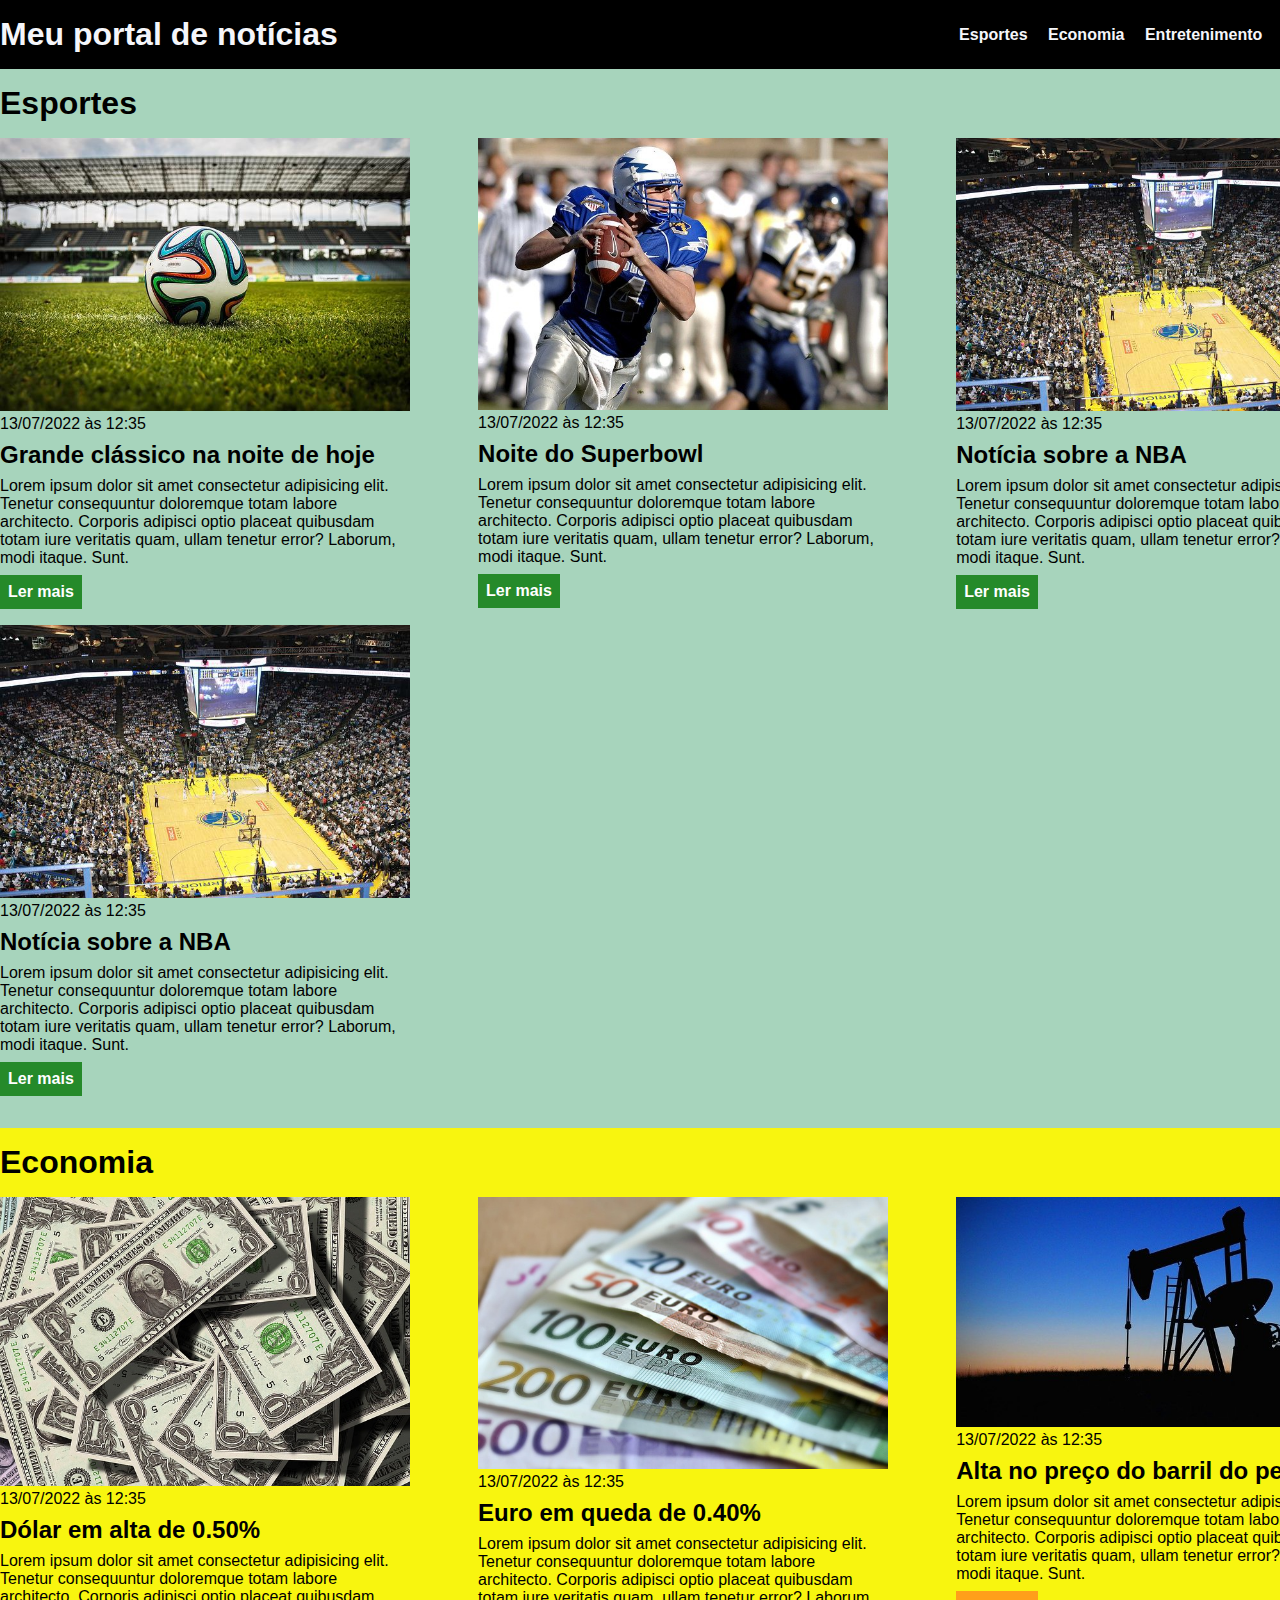
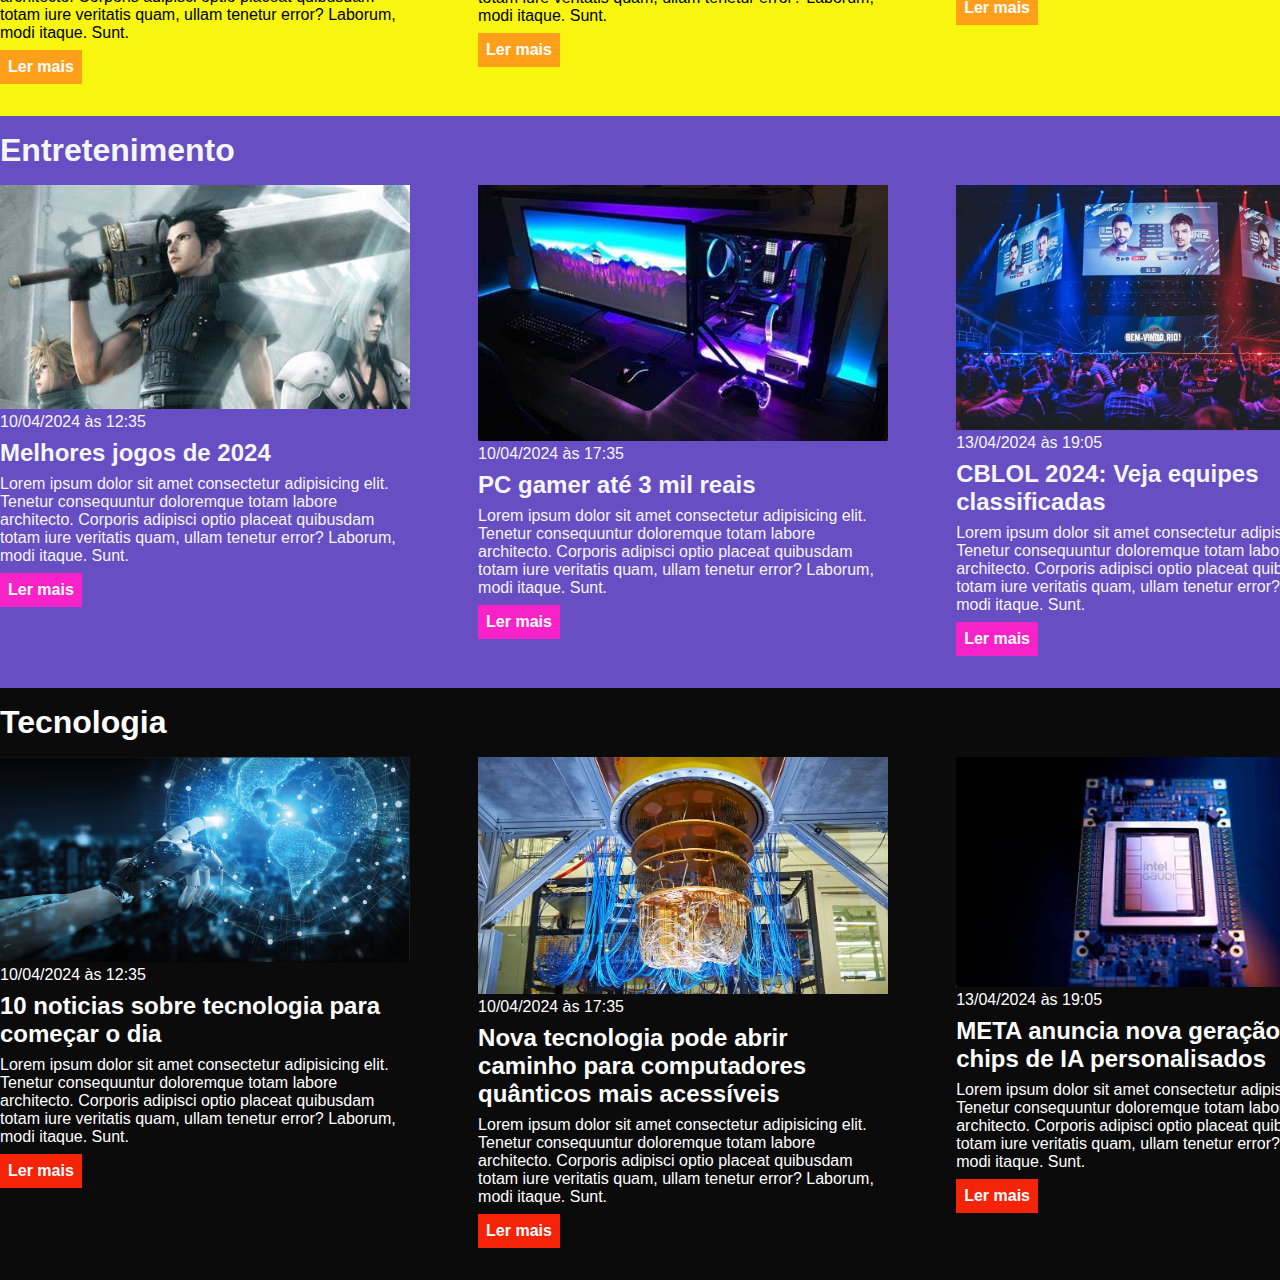
<file: MOD-03/index.html>
<!DOCTYPE html>
<html lang="pt-BR">
  <head>
    <meta charset="UTF-8" />
    <meta http-equiv="X-UA-Compatible" content="IE=edge" />
    <meta name="viewport" content="width=device-width, initial-scale=1.0" />
    <title>Meu portal de notícias</title>
    <link rel="stylesheet" href="./main.css" />
  </head>
  <body>
    <header>
      <div class="container">
        <h1>Meu portal de notícias</h1>
        <nav>
          <ul>
            <li><a href="#sports" title="Ir para a seção de esportes">Esportes</a></li>
            <li><a href="#economy" title="Ir para a seção de notícias">Economia</a></li>
            <li><a href="#entretenimento" title="Ir para a seção de notícias">Entretenimento</a></li>
            <li><a href="#tecnologia" title="Ir para a seção de notícias">Tecnologia</a></li>
          </ul>
        </nav>
      </div>
    </header>
    <section id="sports">
      <div class="container">
        <h2>Esportes</h2>
        <div class="articles">
          <article>
            <img src="./imagens/futebol.jpg" alt="Bola de futebol no gramado" />
            <header>
              <time class="creation-date">13/07/2022 às 12:35</time>
            </header>
            <h3>Grande clássico na noite de hoje</h3>
            <p>
              Lorem ipsum dolor sit amet consectetur adipisicing elit. Tenetur consequuntur doloremque totam labore
              architecto. Corporis adipisci optio placeat quibusdam totam iure veritatis quam, ullam tenetur error? Laborum,
              modi itaque. Sunt.
            </p>
            <a href="#" title="Leia a notícia completa">Ler mais</a>
          </article>
          <article>
            <img src="./imagens/futebol-americano.jpg" alt="Jogador de futebol americano correndo com a bola na mão" />
            <header>
              <time>13/07/2022 às 12:35</time>
            </header>
            <h3>Noite do Superbowl</h3>
            <p>
              Lorem ipsum dolor sit amet consectetur adipisicing elit. Tenetur consequuntur doloremque totam labore
              architecto. Corporis adipisci optio placeat quibusdam totam iure veritatis quam, ullam tenetur error? Laborum,
              modi itaque. Sunt.
            </p>
            <a href="#" title="Leia a notícia completa">Ler mais</a>
          </article>
          <article>
            <img src="./imagens/basquete.jpg" title="Vista aérea de uma quadra de basquete" />
            <header>
              <time>13/07/2022 às 12:35</time>
            </header>
            <h3>Notícia sobre a NBA</h3>
            <p>
              Lorem ipsum dolor sit amet consectetur adipisicing elit. Tenetur consequuntur doloremque totam labore
              architecto. Corporis adipisci optio placeat quibusdam totam iure veritatis quam, ullam tenetur error? Laborum,
              modi itaque. Sunt.
            </p>
            <a href="#" title="Leia a notícia completa">Ler mais</a>
          </article>
          <article>
            <img src="./imagens/basquete.jpg" title="Vista aérea de uma quadra de basquete" />
            <header>
              <time>13/07/2022 às 12:35</time>
            </header>
            <h3>Notícia sobre a NBA</h3>
            <p>
              Lorem ipsum dolor sit amet consectetur adipisicing elit. Tenetur consequuntur doloremque totam labore
              architecto. Corporis adipisci optio placeat quibusdam totam iure veritatis quam, ullam tenetur error? Laborum,
              modi itaque. Sunt.
            </p>
            <a href="#" title="Leia a notícia completa">Ler mais</a>
          </article>
        </div>
      </div>
    </section>
    <section id="economy">
      <div class="container">
        <h2>Economia</h2>
        <div class="articles">
          <article>
            <img src="./imagens/dolares.jpg" alt="Muitos dólares" />
            <header>
              <time>13/07/2022 às 12:35</time>
            </header>
            <h3>Dólar em alta de 0.50%</h3>
            <p>
              Lorem ipsum dolor sit amet consectetur adipisicing elit. Tenetur consequuntur doloremque totam labore
              architecto. Corporis adipisci optio placeat quibusdam totam iure veritatis quam, ullam tenetur error? Laborum,
              modi itaque. Sunt.
            </p>
            <a href="#" title="Leia a notícia completa">Ler mais</a>
          </article>
          <article>
            <img src="./imagens/euro.jpg" alt="Várias notas de euro" />
            <header>
              <time>13/07/2022 às 12:35</time>
            </header>
            <h3>Euro em queda de 0.40%</h3>
            <p>
              Lorem ipsum dolor sit amet consectetur adipisicing elit. Tenetur consequuntur doloremque totam labore
              architecto. Corporis adipisci optio placeat quibusdam totam iure veritatis quam, ullam tenetur error? Laborum,
              modi itaque. Sunt.
            </p>
            <a href="#" title="Leia a notícia completa">Ler mais</a>
          </article>
          <article>
            <img src="./imagens/petroleo.jpg" alt="Extração de petróleo" />
            <header>
              <time>13/07/2022 às 12:35</time>
            </header>
            <h3>Alta no preço do barril do petróleo</h3>
            <p>
              Lorem ipsum dolor sit amet consectetur adipisicing elit. Tenetur consequuntur doloremque totam labore
              architecto. Corporis adipisci optio placeat quibusdam totam iure veritatis quam, ullam tenetur error? Laborum,
              modi itaque. Sunt.
            </p>
            <a href="#" title="Leia a notícia completa">Ler mais</a>
          </article>
        </div>
      </div>
    </section>
    <section id="entretenimento">
      <div class="container">
        <h2>Entretenimento</h2>
        <div class="articles">
          <article>
            <img src="./imagens/final-fantasy.jpg" alt="melhores jogos de 2024" />
            <header>
              <time>10/04/2024 às 12:35</time>
            </header>
            <h3>Melhores jogos de 2024</h3>
            <p>
              Lorem ipsum dolor sit amet consectetur adipisicing elit. Tenetur consequuntur doloremque totam labore
              architecto. Corporis adipisci optio placeat quibusdam totam iure veritatis quam, ullam tenetur error? Laborum,
              modi itaque. Sunt.
            </p>
            <a href="#" title="Leia a notícia completa">Ler mais</a>
          </article>
          <article>
            <img src="./imagens/pc gamer.jpg" alt="pc gamer" />
            <header>
              <time>10/04/2024 às 17:35</time>
            </header>
            <h3>PC gamer até 3 mil reais</h3>
            <p>
              Lorem ipsum dolor sit amet consectetur adipisicing elit. Tenetur consequuntur doloremque totam labore
              architecto. Corporis adipisci optio placeat quibusdam totam iure veritatis quam, ullam tenetur error? Laborum,
              modi itaque. Sunt.
            </p>
            <a href="#" title="Leia a notícia completa">Ler mais</a>
          </article>
          <article>
            <img src="./imagens/cblol.jpg" alt="CBLOL 2024" />
            <header>
              <time>13/04/2024 às 19:05</time>
            </header>
            <h3>CBLOL 2024: Veja equipes classificadas</h3>
            <p>
              Lorem ipsum dolor sit amet consectetur adipisicing elit. Tenetur consequuntur doloremque totam labore
              architecto. Corporis adipisci optio placeat quibusdam totam iure veritatis quam, ullam tenetur error? Laborum,
              modi itaque. Sunt.
            </p>
            <a href="#" title="Leia a notícia completa">Ler mais</a>
          </article>
        </div>
      </div>
    </section>
    <section id="tecnologia">
      <div class="container">
        <h2>Tecnologia</h2>
        <div class="articles">
          <article>
            <img src="./imagens/tecnologia.jpg" alt="10 noticias sobre tecnologia" />
            <header>
              <time>10/04/2024 às 12:35</time>
            </header>
            <h3>10 noticias sobre tecnologia para começar o dia</h3>
            <p>
              Lorem ipsum dolor sit amet consectetur adipisicing elit. Tenetur consequuntur doloremque totam labore
              architecto. Corporis adipisci optio placeat quibusdam totam iure veritatis quam, ullam tenetur error? Laborum,
              modi itaque. Sunt.
            </p>
            <a href="#" title="Leia a notícia completa">Ler mais</a>
          </article>
          <article>
            <img src="./imagens/computador-quantico.jpg" alt="pc gamer" />
            <header>
              <time>10/04/2024 às 17:35</time>
            </header>
            <h3>Nova tecnologia pode abrir caminho para computadores quânticos mais acessíveis</h3>
            <p>
              Lorem ipsum dolor sit amet consectetur adipisicing elit. Tenetur consequuntur doloremque totam labore
              architecto. Corporis adipisci optio placeat quibusdam totam iure veritatis quam, ullam tenetur error? Laborum,
              modi itaque. Sunt.
            </p>
            <a href="#" title="Leia a notícia completa">Ler mais</a>
          </article>
          <article>
            <img src="./imagens/chip de ia.jpg" alt="chip de ia" />
            <header>
              <time>13/04/2024 às 19:05</time>
            </header>
            <h3>META anuncia nova geração de chips de IA personalisados</h3>
            <p>
              Lorem ipsum dolor sit amet consectetur adipisicing elit. Tenetur consequuntur doloremque totam labore
              architecto. Corporis adipisci optio placeat quibusdam totam iure veritatis quam, ullam tenetur error? Laborum,
              modi itaque. Sunt.
            </p>
            <a href="#" title="Leia a notícia completa">Ler mais</a>
          </article>
        </div>
      </div>
    </section>
  </body>
</html>
</file>
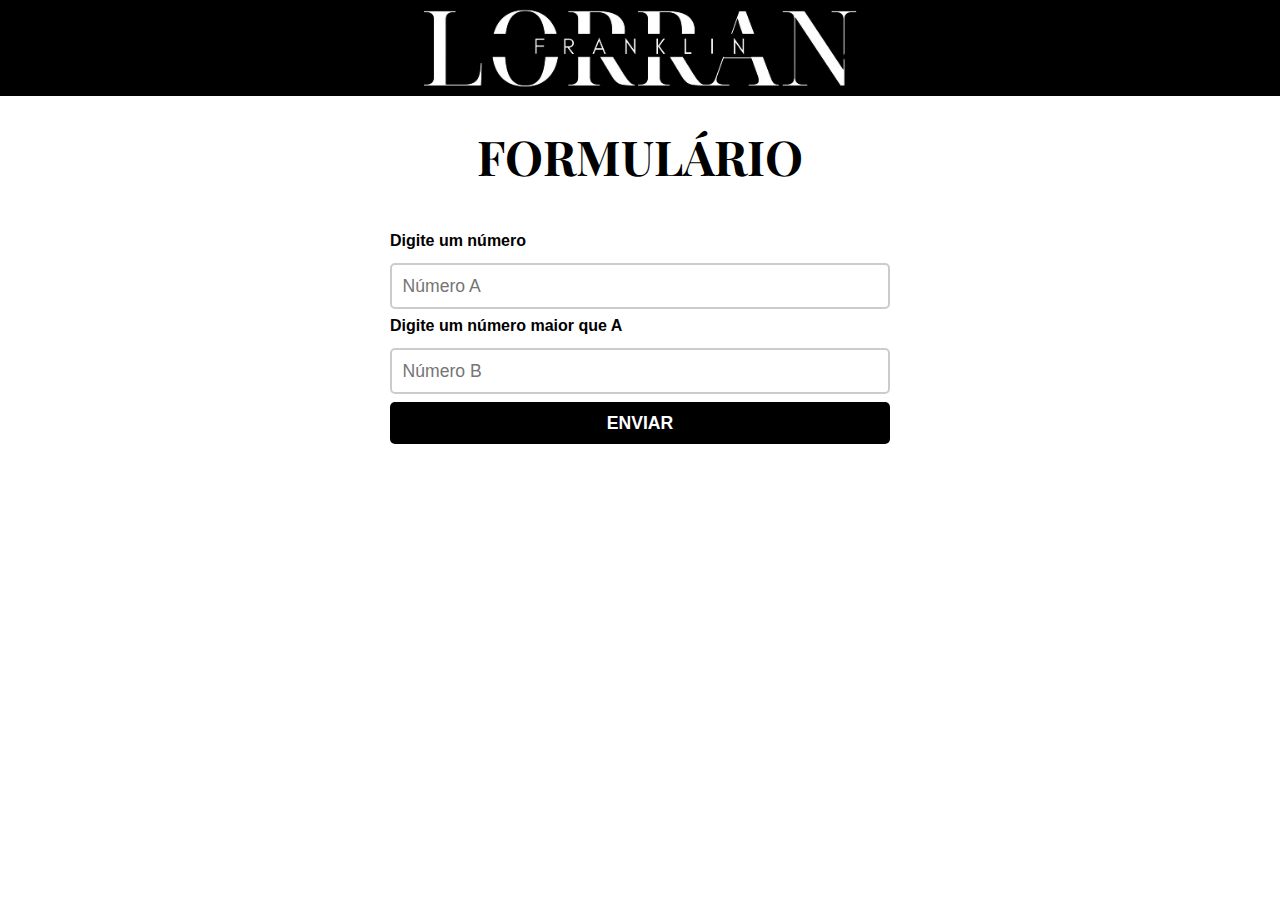
<file: MOD-04/index.html>
<!DOCTYPE html>
<html lang="pt-br">
<head>
  <meta charset="UTF-8">
  <meta name="viewport" content="width=device-width, initial-scale=1.0">
  <link rel="preconnect" href="https://fonts.googleapis.com">
  <link rel="preconnect" href="https://fonts.gstatic.com" crossorigin>
  <link href="https://fonts.googleapis.com/css2?family=Pacifico&family=Playfair+Display:ital,wght@0,400..900;1,400..900&family=Roboto:ital,wght@0,100;0,300;0,400;0,500;0,700;0,900;1,100;1,300;1,400;1,500;1,700;1,900&display=swap" rel="stylesheet">
  <link rel="stylesheet" href="./style.css">
  <title>Formulário</title>
</head>
<body>
  <div class="dev">
    <img src="./img/lorran-branco.png" alt="">
  </div>

  <div class="formulario">
    <h1>FORMULÁRIO</h1>
  </div>

  <form id="form">
    <label for="number">Digite um número</label>
    <input type="number" id="CampoA" placeholder="Número A" required>
    
    <label for="number">Digite um número maior que A</label>
    <input type="number" id="CampoB" placeholder="Número B" required>

    <button type="submit">Enviar</button>
  </form>  
  <div>
    <p id="msg"></p>
  </div>

  <script src="./script.js"></script>
</body>
</html>
</file>
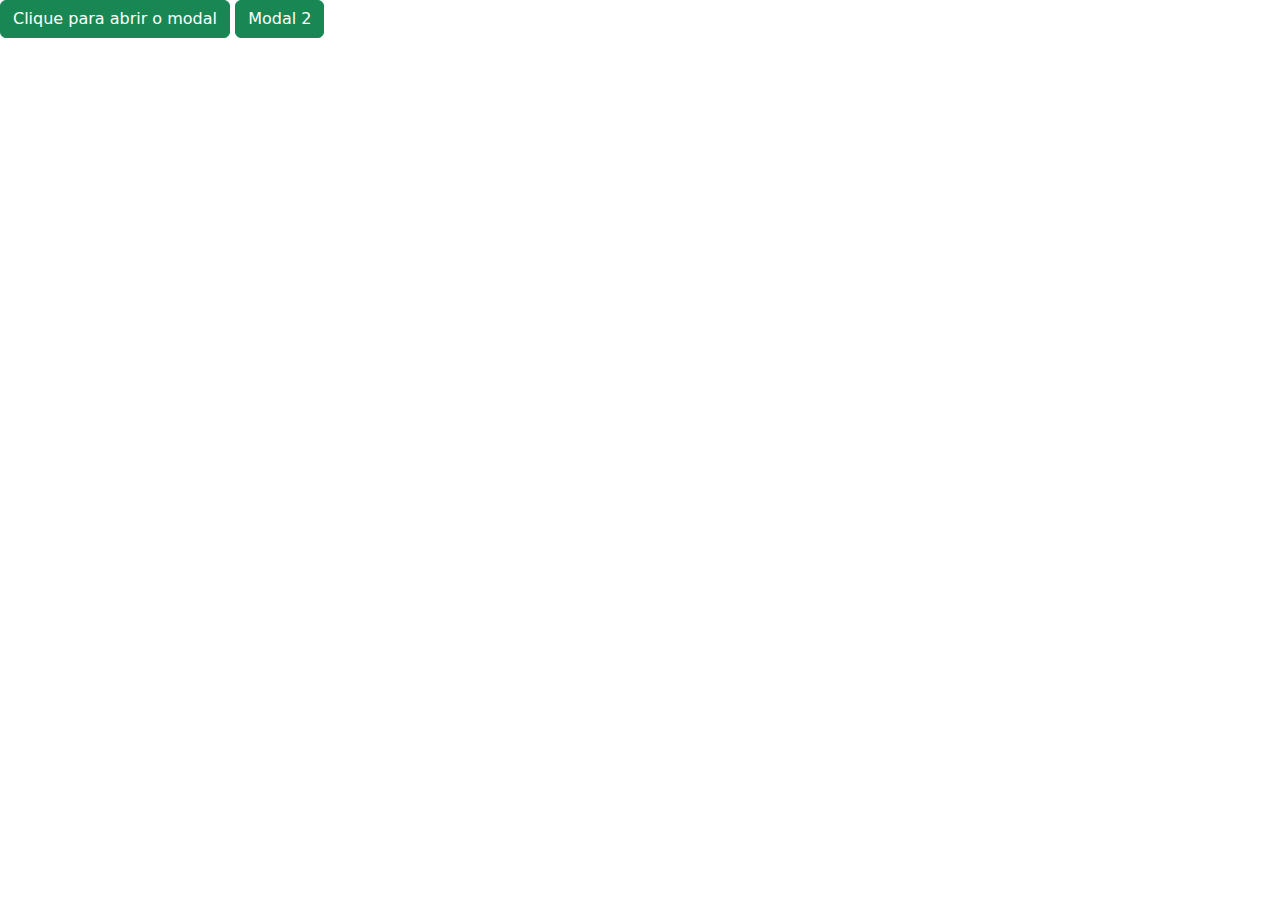
<file: modal.html>
<!DOCTYPE html>
<html lang="pt-BR">
<head>
  <meta charset="UTF-8">
  <meta name="viewport" content="width=device-width, initial-scale=1.0">
  <link rel="stylesheet" href="./lib/bootstrap.min.css">
  <title>Modal</title>
</head>
<body>
  <button class="btn btn-success" data-bs-toggle="modal" data-bs-target="#modal">
    Clique para abrir o modal
  </button>
  <div class="modal" id="modal">
    <div class="modal-dialog">
      <div class="modal-content">
        <div class="modal-header">
          <h5 class="modal-title">Modal</h5>
          <!-- <button class="btn-close" data-bs-dismiss="modal"></button> -->
        </div>
        <div class="modal-body">
          <p>Lorem ipsum dolor sit amet consectetur adipisicing elit. Dolore aliquid nisi numquam quo, minus sapiente? Debitis assumenda nesciunt nostrum reiciendis odit explicabo, ducimus cupiditate quod. Minus quasi sint repudiandae quam.</p>
        </div>
        <div class="modal-footer">
          <!-- <h5>Rodapé do modal</h5> -->
          <button class="btn btn-danger" data-bs-dismiss="modal">Fechar</button>
          <button class="btn btn-success" data-bs-dismiss="modal">Salvar</button>
        </div>
      </div>
    </div>
  </div>
<!-- modal 2 -->
  <button class="btn btn-success" data-bs-toggle="modal" data-bs-target="#modal-2">
    Modal 2
  </button>
  <div class="modal" id="modal-2" data-bs-backdrop="static">
    <div class="modal-dialog">
      <div class="modal-content">
        <div class="modal-header">
          <h5 class="modal-title">Modal</h5>
          <button class="btn-close" data-bs-dismiss="modal"></button>
        </div>
        <div class="modal-body">
          <p>Lorem ipsum dolor sit amet consectetur adipisicing elit. Dolore aliquid nisi numquam quo, minus sapiente? Debitis assumenda nesciunt nostrum reiciendis odit explicabo, ducimus cupiditate quod. Minus quasi sint repudiandae quam.</p>
        </div>
        <div class="modal-footer">
          <h5>Rodapé do modal</h5>
        </div>
      </div>
    </div>
  </div>

  <script src="./lib/bootstrap.bundle.min.js"></script>

  <!-- iremos trabalhar com o evento `show.bs.modal` no primeiro modal, adicionando um tempode 3segundo para ele ser carregado na página. -->
  <script>
    document.addEventListener("DOMContentLoaded", function() {
      const modal =new bootstrap.Modal("#modal")
      setTimeout(function() {
        modal.show()
      }, 3000);
    })
  </script>
</body>
</html>
</file>
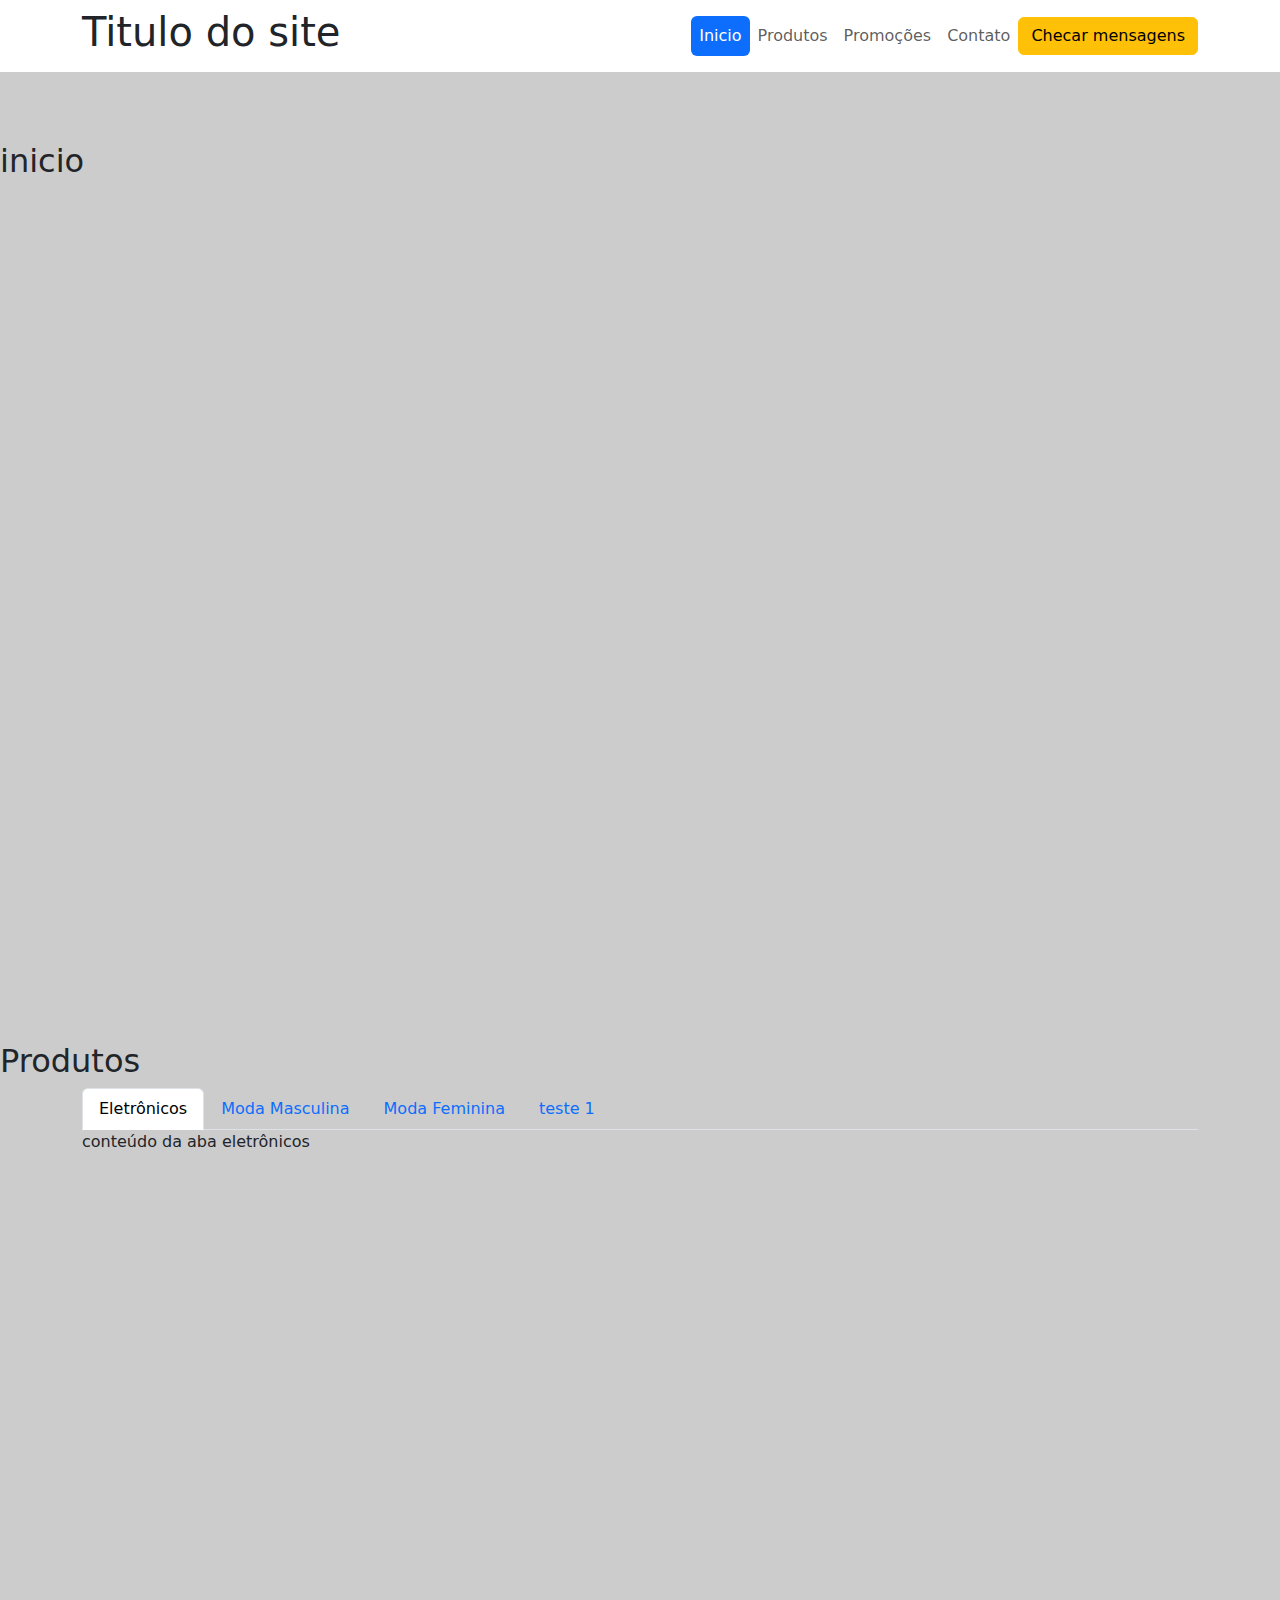
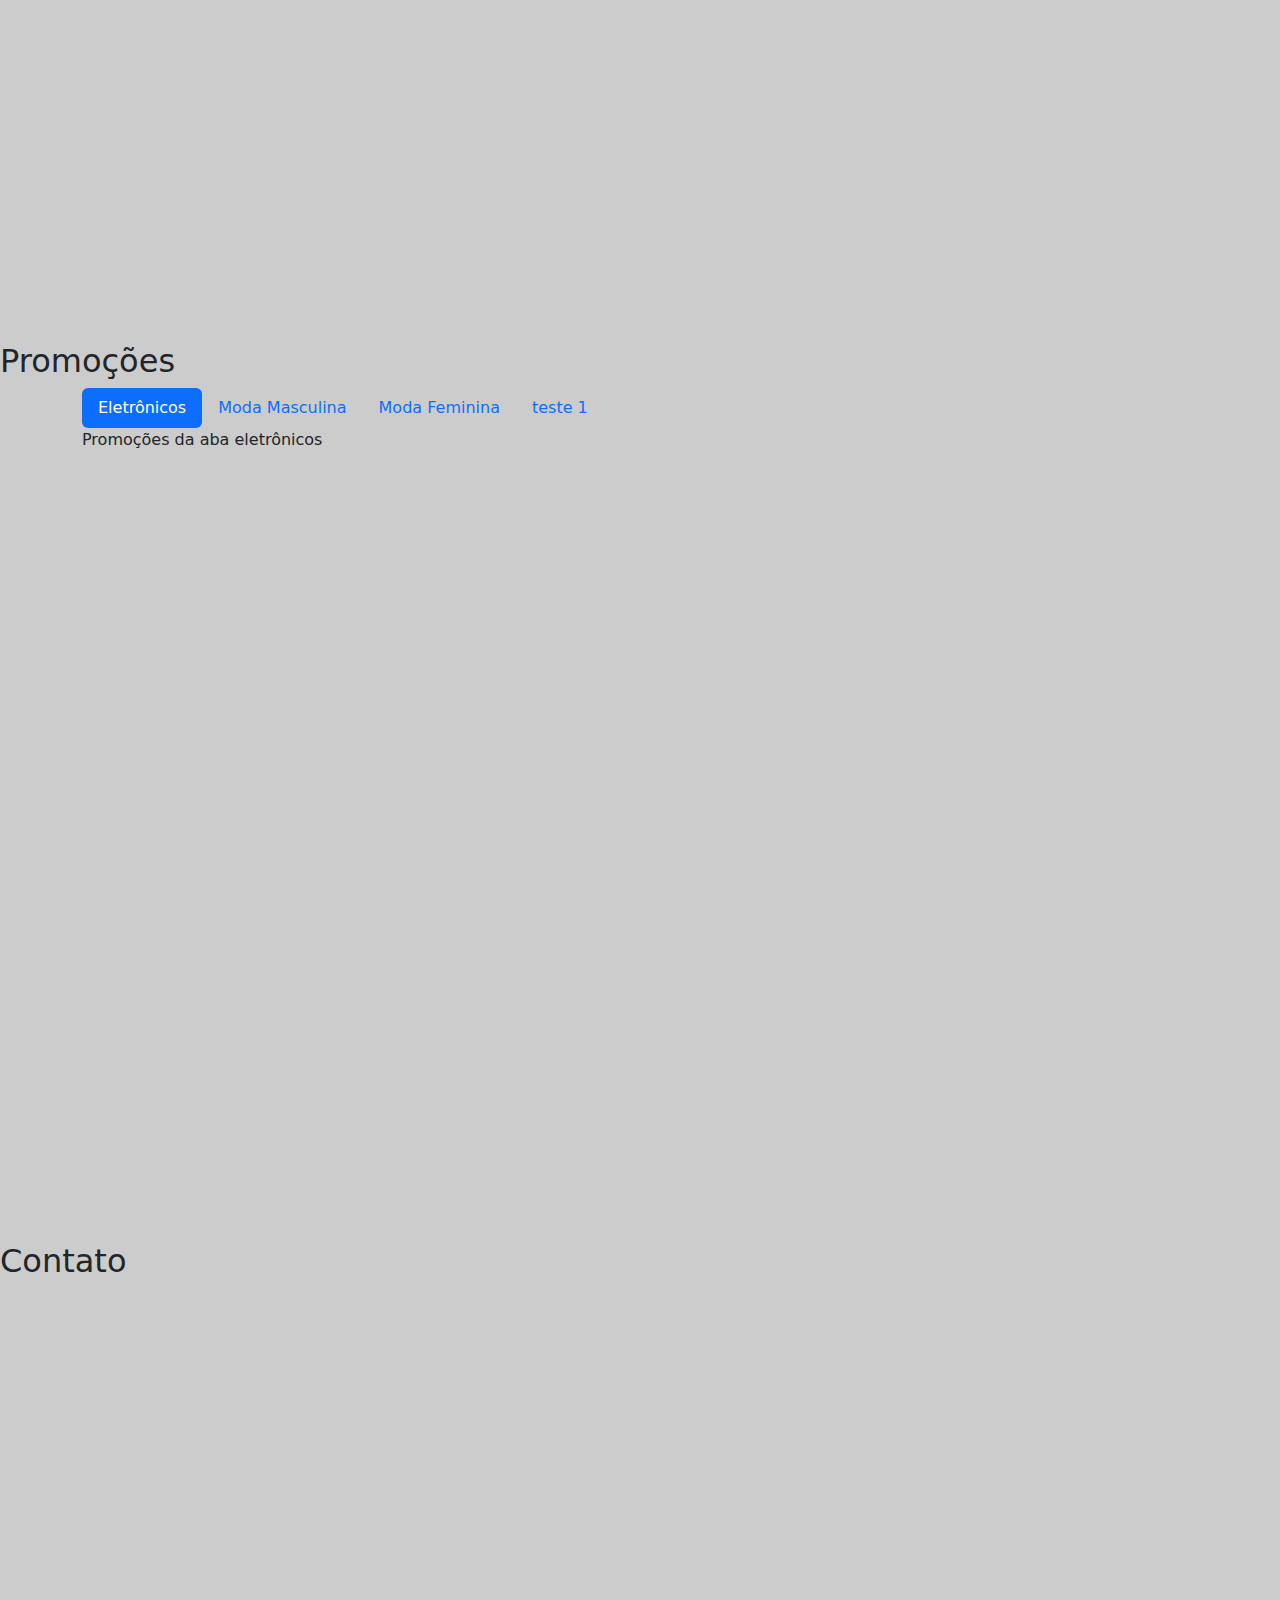
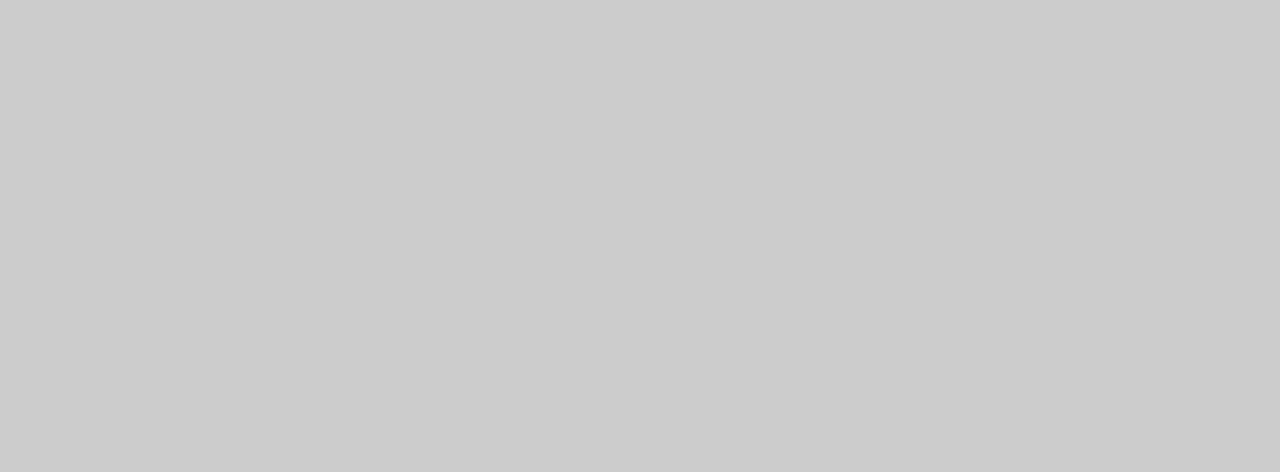
<file: navbar.html>
<!DOCTYPE html>
<html lang="pt-BR">
  <head>
    <meta charset="UTF-8" />
    <meta name="viewport" content="width=device-width, initial-scale=1.0" />
    <link rel="stylesheet" href="./lib/bootstrap.min.css" />
    <title>NavBar</title>
    <style>
      .navbar-nav .nav-link.active {
        color: #fff;
      }
      .nav-link {
        text-align: center;
      }
      section {
        height: 100vh;
        background-color: #ccc;
        padding-top: 70px;
      }
      header {
        position: sticky;
        top: 0;
        left: 0;
        background-color: #fff;
      }
    </style>
  </head>
  <body>
    <header id="cabecalho">
      <div class="navbar navbar-expand-lg">
        <div class="container">
          <h1>Titulo do site</h1>
          <button type="button" class="navbar-toggler" data-bs-toggle="collapse" data-bs-target="#menu">
            <span class="navbar-toggler-icon"></span>
          </button>
          <nav class="collapse navbar-collapse justify-content-end" id="menu">
            <ul class="nav navbar-nav nav-pills">
              <li class="nav-item"><a class="nav-link active" href="#inicio">Inicio</a></li>
              <li class="nav-item"><a class="nav-link" href="#produtos">Produtos</a></li>
              <li class="nav-item"><a class="nav-link" href="#promocoes">Promoções</a></li>
              <li class="nav-item"><a class="nav-link" href="#contato">Contato</a></li>
            </ul>
          </nav>
          <button id="btn-checar-emails" type="button" class="btn btn-warning">Checar mensagens</button>
        </div>
      </div>
    </header>
    <div data-bs-spy="scroll" data-bs-target="#cabecalho">
      <section id="inicio">
        <h2>inicio</h2>
      </section>
      <!-- desenvolvendo abas -->
      <section id="produtos">
        <h2>Produtos</h2>
        <div class="container">
          <nav class="nav nav-tabs">
            <button data-bs-toggle="tab" data-bs-target="#aba1" class="nav-link active" type="button">Eletrônicos</button>
            <button data-bs-toggle="tab" data-bs-target="#aba2" class="nav-link" type="button">Moda Masculina</button>
            <button data-bs-toggle="tab" data-bs-target="#aba3" class="nav-link" type="button">Moda Feminina</button>
            <button data-bs-toggle="tab" data-bs-target="#aba4" class="nav-link" type="button">teste 1</button>
          </nav>
          <div class="tab-content">
            <div class="tab-pane active" id="aba1">conteúdo da aba eletrônicos</div>
            <div class="tab-pane" id="aba2">conteúdo da aba Moda masculina</div>
            <div class="tab-pane" id="aba3">conteúdo da aba Moda feminina</div>
            <div class="tab-pane" id="aba4">conteúdo da aba teste 1</div>
          </div>
        </div>
      </section>
      <!-- outra forma de fazer abas, utilizando nav-pills, aqui podemos escolher o que será visivel em determinada aba -->
      <section id="promocoes">
        <h2>Promoções</h2>
        <div class="container">
          <nav class="nav nav-pills">
            <button data-bs-toggle="tab" data-bs-target="#aba5" class="nav-link active" type="button">Eletrônicos</button>
            <button data-bs-toggle="tab" data-bs-target="#aba6" class="nav-link" type="button">Moda Masculina</button>
            <button data-bs-toggle="tab" data-bs-target="#aba7" class="nav-link" type="button">Moda Feminina</button>
            <button data-bs-toggle="tab" data-bs-target="#aba8" class="nav-link" type="button">teste 1</button>
          </nav>
          <div class="tab-content">
            <div class="tab-pane active" id="aba5">Promoções da aba eletrônicos</div>
            <div class="tab-pane" id="aba6">Promoções da aba Moda masculina</div>
            <div class="tab-pane" id="aba7">Promoções da aba Moda feminina</div>
            <div class="tab-pane" id="aba8">Promoções da aba teste 1</div>
          </div>
        </div>
      </section>
      <section id="contato">
        <h2>Contato</h2>
      </section>
    </div>

    <div class="toast-container position-fixed bottom-0 end-0 p-3">
      <div class="toast" id="mensagens-alertas">
        <!--<div data-bs-autohide="false" class="toast" id="mensagens-alertas">
        para que o toast seja fechado ao clicar no botão evitando de sair após passado alguns segundo, ele só ira sair da tela após ser fehado pelo usuario-->
        <header class="toast-header text-bg-primary">
          <strong>Importante</strong>
        </header>
        <div class="toast-body">
          você possui 20 mensagens não lidas
          <div class="mt-2 pt-2 border-top">
            <button type="button" data-bs-dismiss="toast" class="btn btn-danger">Descartar</button>
          </div>
        </div>
      </div>
    </div>

    <script src="./lib/bootstrap.bundle.min.js"></script>
    <script>
      const ativadorToast = document.getElementById("btn-checar-emails");
      const mensagens = document.getElementById("mensagens-alertas");

      if (ativadorToast) {
        ativadorToast.addEventListener("click", function () {
          const toast = new bootstrap.Toast(mensagens);
          toast.show();
        });
      }
    </script>
  </body>
</html>
</file>
<file: MOD-03/main.css>
* {
  margin: 0;
  padding: 0;
  box-sizing: border-box;
}

body {
  font-family: 'Roboto', sans-serif;
}

a {
  text-decoration: none;
  color: #f5f6fa;
}

.container {
  width: 1366px;
  margin: 0 auto;
}

body > header {
  background-color: black;
  color: #f5f6fa;
  padding: 16px 0;
}

header .container {
  display: flex;
  align-items: center;
  justify-content: space-between;
}

header li {
  display: inline;
  font-family: Arial, Helvetica, sans-serif;
  font-weight: bold;
  margin-left: 1rem;
}

.articles {
  display: flex;
  flex-wrap: wrap;
  justify-content: space-between;
}

.articles article img {
  width: 100%;
}

.articles article {
  width: 30%;
}

section {
  padding: 1rem 0;
}

section h2,
.articles article {
  margin-bottom: 1rem;
}

.articles article h3 {
  margin-bottom: .5rem;
  margin-top: .5rem;
}

.articles article a {
  background-color: blue;
  color: #fff;
  display: inline-block;
  padding: .5rem;
  font-weight: 700;
  margin-top: .5rem;
}

.articles article a:hover {
  text-decoration: underline;
}

.articles article a,
.articles article p {
  font-family: Arial, Helvetica, sans-serif;
}

.articles article h3 {
  font-size: 24px;
}

section h2 {
  font-size: 32px;
}

#sports {
  background-color: #a7d4bc;
}

#sports .articles article a {
  background-color: rgba(5, 119, 5, 0.8);
}

#economy {
  background-color: #f8f50f;
}

#economy .articles article a {
  background-color: #ff9f1a;
}

#entretenimento {
  background-color: #674ec2;
  color: #f5f6fa;
}

#entretenimento .articles article a {
  background-color: #f723c9;
}

#tecnologia {
  background-color: #0b0b0c;
  color: #fff;
}

#tecnologia .articles article a {
  background-color: #f52307;
}
</file>
<file: MOD-04/style.css>
* {
  margin: 0;
  padding: 0;
  box-sizing: border-box;
}

body {
  font-family: 'Poppins', sans-serif;
}

.dev img {
  height: 80px;
}

.dev {
  background-color: #000;
  align-items: center;
  display: flex;
  justify-content: center;
  height: 6em;
  padding: .5em;
}

.formulario {
  align-items: center;
  display: flex;
  justify-content: center;
  height: 5em;
  padding: .5em;
  font-size: 1.5em;
  font-family: playfair display;
}

#form {
  display: flex;
  flex-direction: column;
  margin-top: 2.5rem;
  padding: 1rem 0;
  gap: .5em;
  width: 500px;
  margin: 0 auto;
}

label {
  font-weight: 600;
  margin-bottom: 5px;
}

input {
  width: 100%;
  padding: .6em;
  border: 2px solid #ccc;
  border-radius: 5px;
  font-size: 1.1em;
}

#msg {
  font-size: 1.5em;
  text-align: center;
}

button {
  width: 100%;
  padding: .6em;
  background-color: #000;
  color: #fff;
  border: none;
  border-radius: 5px;
  font-size: 1.1em;
  cursor: pointer;
  text-transform: uppercase;
  font-weight: bold;
}

button:hover {
  background-color: #1e40af;
  color: #fff;
}

@media (max-width: 448px) {
  .dev img { 
    max-width: 250px;
    max-height: 3em;
  }
  #form {
    width: 100%;
    padding: 1rem;
  }
  
}
</file>
